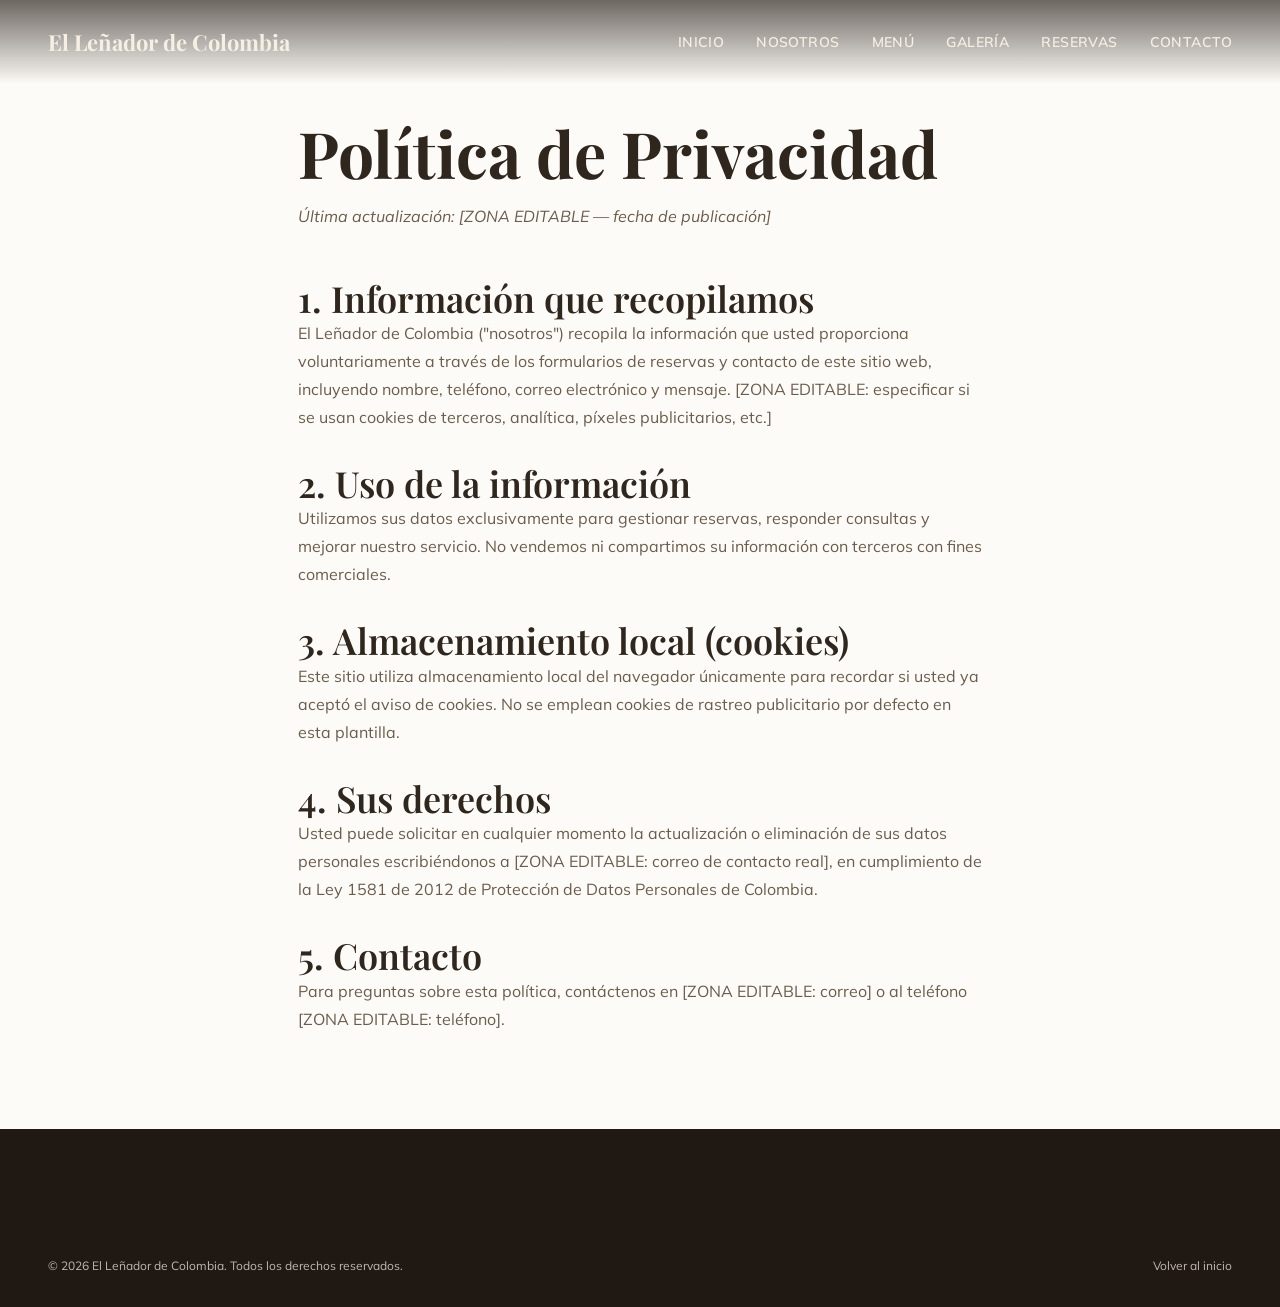
<file: politica-privacidad.html>
<!DOCTYPE html>
<html lang="es">
<head>
  <meta charset="UTF-8">
  <meta name="viewport" content="width=device-width, initial-scale=1.0">
  <title>Política de Privacidad | El Leñador de Colombia</title>
  <meta name="robots" content="noindex, follow">
  <link rel="icon" type="image/png" href="assets/favicon/favicon.png">
  <link href="https://fonts.googleapis.com/css2?family=Playfair+Display:wght@600;700;800&family=Mulish:wght@400;500;600;700&display=swap" rel="stylesheet">
  <link rel="stylesheet" href="css/variables.css">
  <link rel="stylesheet" href="css/reset.css">
  <link rel="stylesheet" href="css/style.css">
  <link rel="stylesheet" href="css/components.css">
  <link rel="stylesheet" href="css/responsive.css">
</head>
<body>
  <a href="#main-content" class="skip-link">Saltar al contenido principal</a>
  <header class="site-header is-scrolled">
    <div class="container">
      <a href="index.html" class="brand">El Leñador de Colombia</a>
      <button class="nav-toggle" aria-label="Abrir menú de navegación" aria-expanded="false" aria-controls="nav-menu"><span></span><span></span><span></span></button>
      <nav class="nav-menu" id="nav-menu" aria-label="Navegación principal">
        <a href="index.html">Inicio</a>
        <a href="nosotros.html">Nosotros</a>
        <a href="menu.html">Menú</a>
        <a href="galeria.html">Galería</a>
        <a href="reservas.html">Reservas</a>
        <a href="contacto.html">Contacto</a>
      </nav>
    </div>
  </header>

  <main id="main-content">
    <section style="padding-top: calc(var(--header-height) + var(--space-6));">
      <div class="container" style="max-width: 780px;">
        <h1>Política de Privacidad</h1>
        <p style="margin-top: var(--space-3);"><em>Última actualización: [ZONA EDITABLE — fecha de publicación]</em></p>

        <div style="margin-top: var(--space-7); display:flex; flex-direction:column; gap: var(--space-6);">
          <div>
            <h3>1. Información que recopilamos</h3>
            <p>El Leñador de Colombia ("nosotros") recopila la información que usted proporciona voluntariamente a través de los formularios de reservas y contacto de este sitio web, incluyendo nombre, teléfono, correo electrónico y mensaje. [ZONA EDITABLE: especificar si se usan cookies de terceros, analítica, píxeles publicitarios, etc.]</p>
          </div>
          <div>
            <h3>2. Uso de la información</h3>
            <p>Utilizamos sus datos exclusivamente para gestionar reservas, responder consultas y mejorar nuestro servicio. No vendemos ni compartimos su información con terceros con fines comerciales.</p>
          </div>
          <div>
            <h3>3. Almacenamiento local (cookies)</h3>
            <p>Este sitio utiliza almacenamiento local del navegador únicamente para recordar si usted ya aceptó el aviso de cookies. No se emplean cookies de rastreo publicitario por defecto en esta plantilla.</p>
          </div>
          <div>
            <h3>4. Sus derechos</h3>
            <p>Usted puede solicitar en cualquier momento la actualización o eliminación de sus datos personales escribiéndonos a [ZONA EDITABLE: correo de contacto real], en cumplimiento de la Ley 1581 de 2012 de Protección de Datos Personales de Colombia.</p>
          </div>
          <div>
            <h3>5. Contacto</h3>
            <p>Para preguntas sobre esta política, contáctenos en [ZONA EDITABLE: correo] o al teléfono [ZONA EDITABLE: teléfono].</p>
          </div>
        </div>
      </div>
    </section>
  </main>

  <footer class="site-footer">
    <div class="container">
      <div class="footer-bottom">
        <span>© <span data-current-year>2026</span> El Leñador de Colombia. Todos los derechos reservados.</span>
        <a href="index.html">Volver al inicio</a>
      </div>
    </div>
  </footer>

  <script src="js/utils.js"></script>
  <script src="js/main.js"></script>
</body>
</html>
</file>
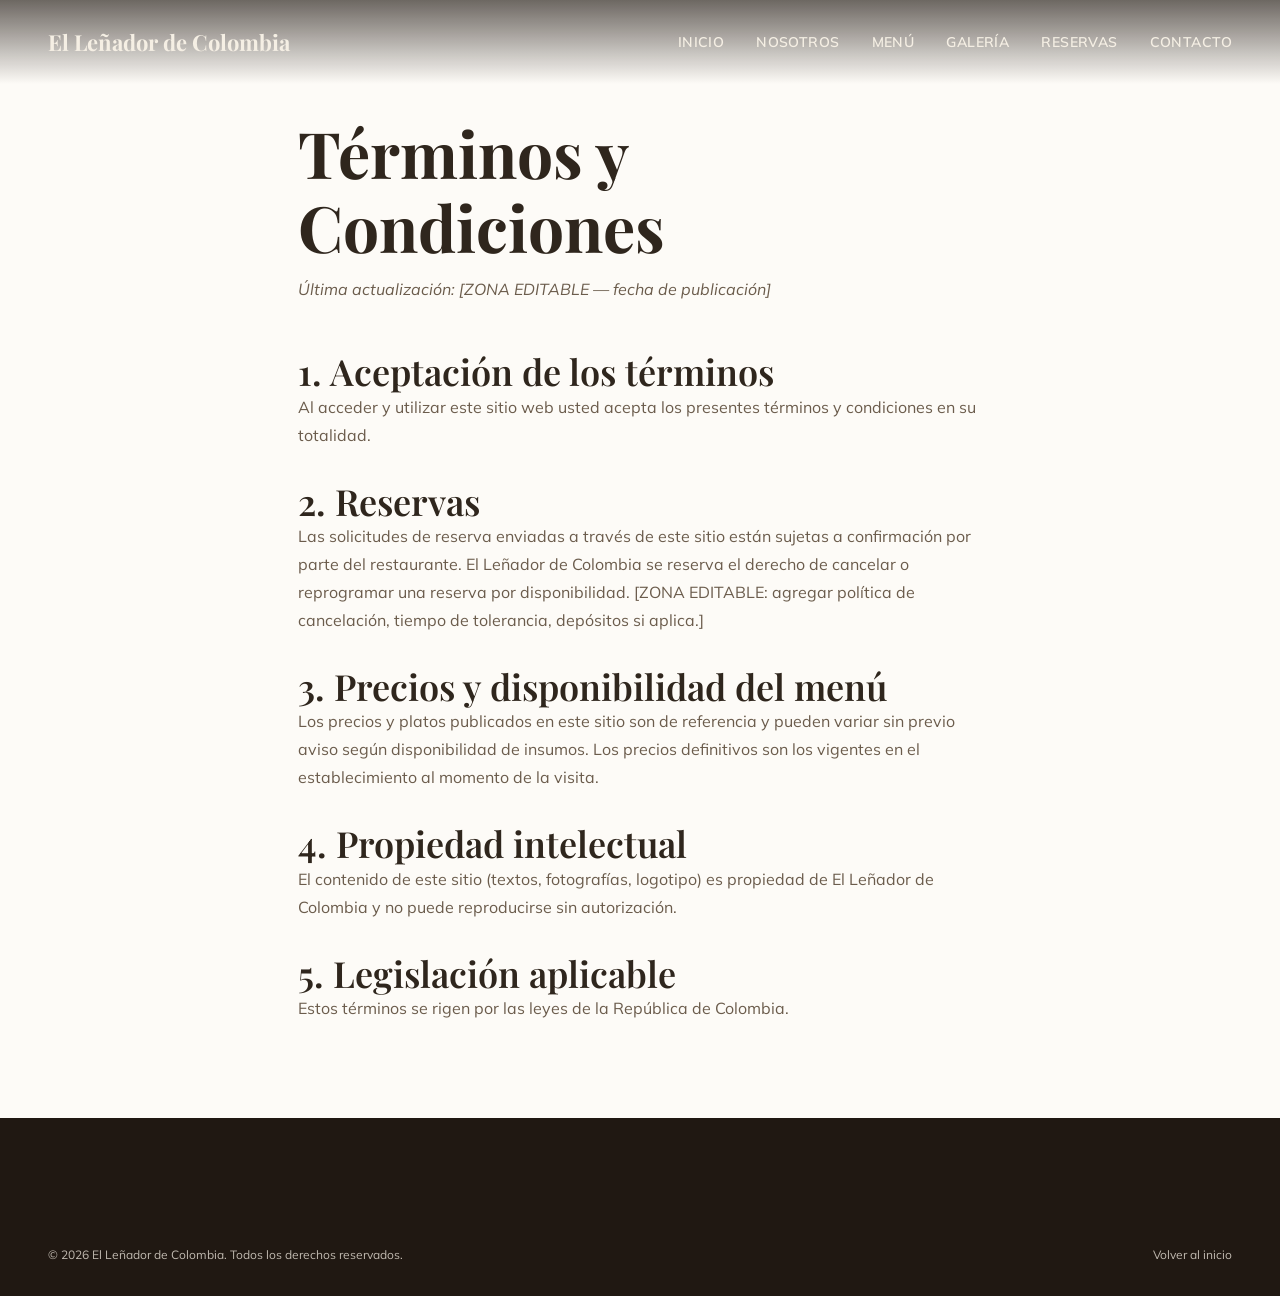
<file: terminos-condiciones.html>
<!DOCTYPE html>
<html lang="es">
<head>
  <meta charset="UTF-8">
  <meta name="viewport" content="width=device-width, initial-scale=1.0">
  <title>Términos y Condiciones | El Leñador de Colombia</title>
  <meta name="robots" content="noindex, follow">
  <link rel="icon" type="image/png" href="assets/favicon/favicon.png">
  <link href="https://fonts.googleapis.com/css2?family=Playfair+Display:wght@600;700;800&family=Mulish:wght@400;500;600;700&display=swap" rel="stylesheet">
  <link rel="stylesheet" href="css/variables.css">
  <link rel="stylesheet" href="css/reset.css">
  <link rel="stylesheet" href="css/style.css">
  <link rel="stylesheet" href="css/components.css">
  <link rel="stylesheet" href="css/responsive.css">
</head>
<body>
  <a href="#main-content" class="skip-link">Saltar al contenido principal</a>
  <header class="site-header is-scrolled">
    <div class="container">
      <a href="index.html" class="brand">El Leñador de Colombia</a>
      <button class="nav-toggle" aria-label="Abrir menú de navegación" aria-expanded="false" aria-controls="nav-menu"><span></span><span></span><span></span></button>
      <nav class="nav-menu" id="nav-menu" aria-label="Navegación principal">
        <a href="index.html">Inicio</a>
        <a href="nosotros.html">Nosotros</a>
        <a href="menu.html">Menú</a>
        <a href="galeria.html">Galería</a>
        <a href="reservas.html">Reservas</a>
        <a href="contacto.html">Contacto</a>
      </nav>
    </div>
  </header>

  <main id="main-content">
    <section style="padding-top: calc(var(--header-height) + var(--space-6));">
      <div class="container" style="max-width: 780px;">
        <h1>Términos y Condiciones</h1>
        <p style="margin-top: var(--space-3);"><em>Última actualización: [ZONA EDITABLE — fecha de publicación]</em></p>

        <div style="margin-top: var(--space-7); display:flex; flex-direction:column; gap: var(--space-6);">
          <div>
            <h3>1. Aceptación de los términos</h3>
            <p>Al acceder y utilizar este sitio web usted acepta los presentes términos y condiciones en su totalidad.</p>
          </div>
          <div>
            <h3>2. Reservas</h3>
            <p>Las solicitudes de reserva enviadas a través de este sitio están sujetas a confirmación por parte del restaurante. El Leñador de Colombia se reserva el derecho de cancelar o reprogramar una reserva por disponibilidad. [ZONA EDITABLE: agregar política de cancelación, tiempo de tolerancia, depósitos si aplica.]</p>
          </div>
          <div>
            <h3>3. Precios y disponibilidad del menú</h3>
            <p>Los precios y platos publicados en este sitio son de referencia y pueden variar sin previo aviso según disponibilidad de insumos. Los precios definitivos son los vigentes en el establecimiento al momento de la visita.</p>
          </div>
          <div>
            <h3>4. Propiedad intelectual</h3>
            <p>El contenido de este sitio (textos, fotografías, logotipo) es propiedad de El Leñador de Colombia y no puede reproducirse sin autorización.</p>
          </div>
          <div>
            <h3>5. Legislación aplicable</h3>
            <p>Estos términos se rigen por las leyes de la República de Colombia.</p>
          </div>
        </div>
      </div>
    </section>
  </main>

  <footer class="site-footer">
    <div class="container">
      <div class="footer-bottom">
        <span>© <span data-current-year>2026</span> El Leñador de Colombia. Todos los derechos reservados.</span>
        <a href="index.html">Volver al inicio</a>
      </div>
    </div>
  </footer>

  <script src="js/utils.js"></script>
  <script src="js/main.js"></script>
</body>
</html>
</file>
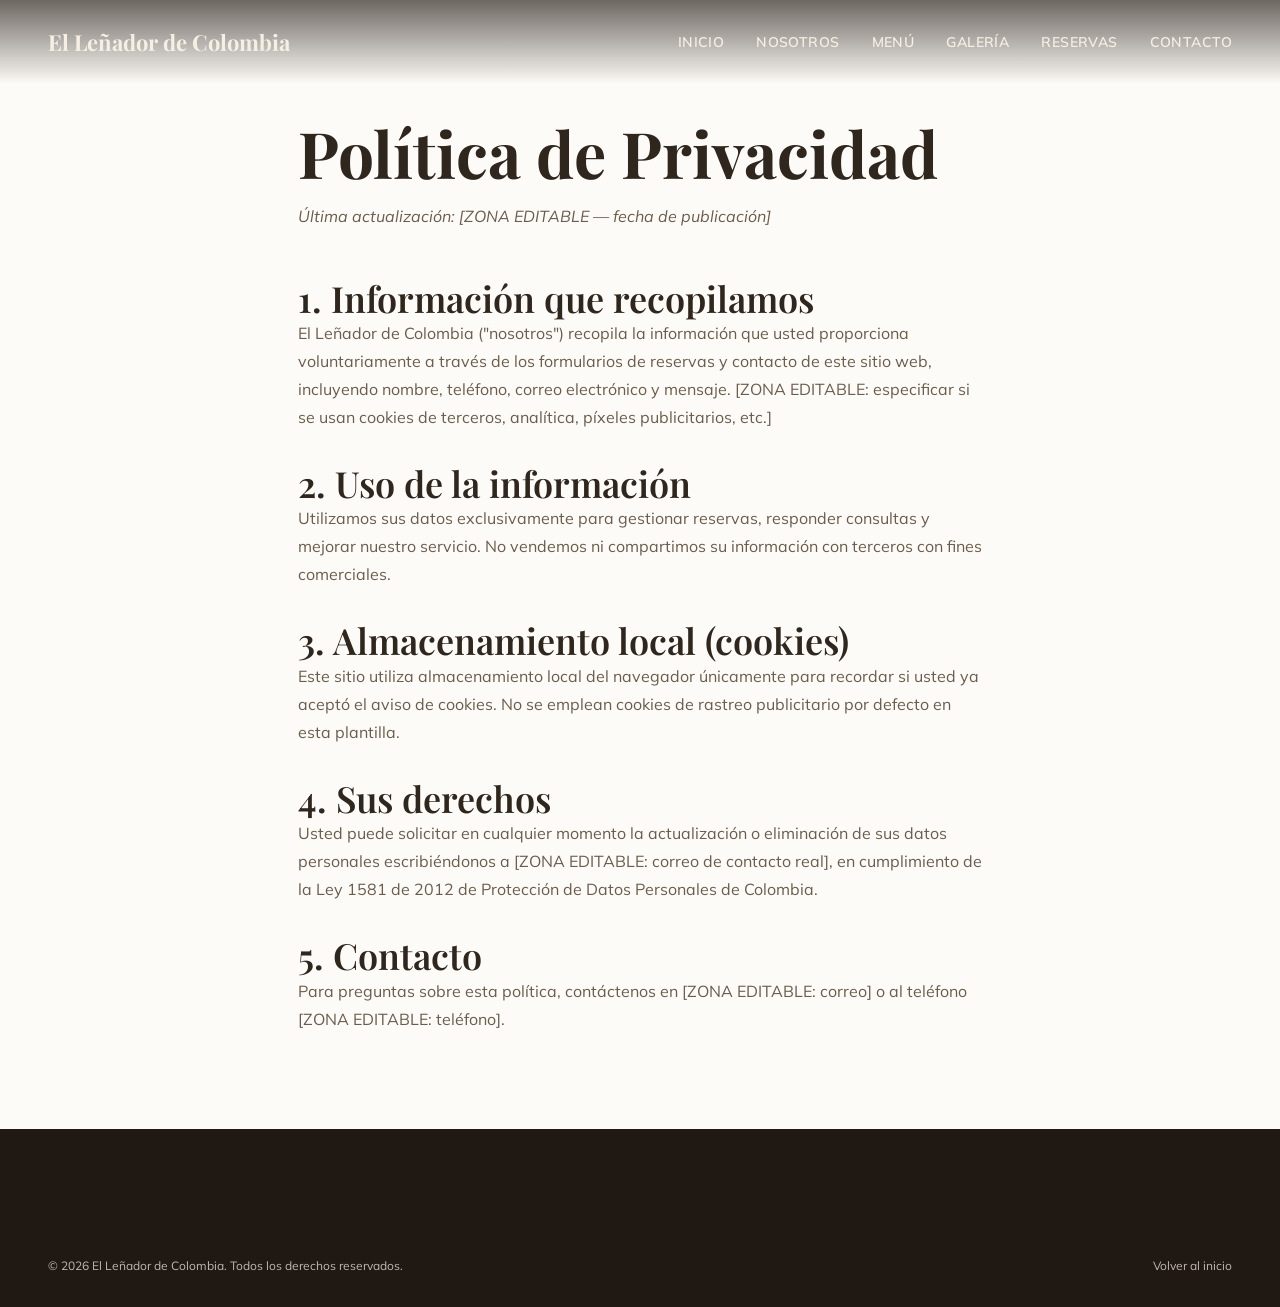
<file: src/politica-privacidad.html>
<!DOCTYPE html>
<html lang="es">
<head>
  <meta charset="UTF-8">
  <meta name="viewport" content="width=device-width, initial-scale=1.0">
  <title>Política de Privacidad | El Leñador de Colombia</title>
  <meta name="robots" content="noindex, follow">
  <link rel="icon" type="image/png" href="assets/favicon/favicon.png">
  <link href="https://fonts.googleapis.com/css2?family=Playfair+Display:wght@600;700;800&family=Mulish:wght@400;500;600;700&display=swap" rel="stylesheet">
  <link rel="stylesheet" href="css/variables.css">
  <link rel="stylesheet" href="css/reset.css">
  <link rel="stylesheet" href="css/style.css">
  <link rel="stylesheet" href="css/components.css">
  <link rel="stylesheet" href="css/responsive.css">
</head>
<body>
  <a href="#main-content" class="skip-link">Saltar al contenido principal</a>
  <header class="site-header is-scrolled">
    <div class="container">
      <a href="../index.html" class="brand">El Leñador de Colombia</a>
      <button class="nav-toggle" aria-label="Abrir menú de navegación" aria-expanded="false" aria-controls="nav-menu"><span></span><span></span><span></span></button>
      <nav class="nav-menu" id="nav-menu" aria-label="Navegación principal">
        <a href="../index.html">Inicio</a>
        <a href="nosotros.html">Nosotros</a>
        <a href="menu.html">Menú</a>
        <a href="galeria.html">Galería</a>
        <a href="reservas.html">Reservas</a>
        <a href="contacto.html">Contacto</a>
      </nav>
    </div>
  </header>

  <main id="main-content">
    <section style="padding-top: calc(var(--header-height) + var(--space-6));">
      <div class="container" style="max-width: 780px;">
        <h1>Política de Privacidad</h1>
        <p style="margin-top: var(--space-3);"><em>Última actualización: [ZONA EDITABLE — fecha de publicación]</em></p>

        <div style="margin-top: var(--space-7); display:flex; flex-direction:column; gap: var(--space-6);">
          <div>
            <h3>1. Información que recopilamos</h3>
            <p>El Leñador de Colombia ("nosotros") recopila la información que usted proporciona voluntariamente a través de los formularios de reservas y contacto de este sitio web, incluyendo nombre, teléfono, correo electrónico y mensaje. [ZONA EDITABLE: especificar si se usan cookies de terceros, analítica, píxeles publicitarios, etc.]</p>
          </div>
          <div>
            <h3>2. Uso de la información</h3>
            <p>Utilizamos sus datos exclusivamente para gestionar reservas, responder consultas y mejorar nuestro servicio. No vendemos ni compartimos su información con terceros con fines comerciales.</p>
          </div>
          <div>
            <h3>3. Almacenamiento local (cookies)</h3>
            <p>Este sitio utiliza almacenamiento local del navegador únicamente para recordar si usted ya aceptó el aviso de cookies. No se emplean cookies de rastreo publicitario por defecto en esta plantilla.</p>
          </div>
          <div>
            <h3>4. Sus derechos</h3>
            <p>Usted puede solicitar en cualquier momento la actualización o eliminación de sus datos personales escribiéndonos a [ZONA EDITABLE: correo de contacto real], en cumplimiento de la Ley 1581 de 2012 de Protección de Datos Personales de Colombia.</p>
          </div>
          <div>
            <h3>5. Contacto</h3>
            <p>Para preguntas sobre esta política, contáctenos en [ZONA EDITABLE: correo] o al teléfono [ZONA EDITABLE: teléfono].</p>
          </div>
        </div>
      </div>
    </section>
  </main>

  <footer class="site-footer">
    <div class="container">
      <div class="footer-bottom">
        <span>© <span data-current-year>2026</span> El Leñador de Colombia. Todos los derechos reservados.</span>
        <a href="../index.html">Volver al inicio</a>
      </div>
    </div>
  </footer>

  <script src="js/utils.js"></script>
  <script src="js/main.js"></script>
</body>
</html>
</file>
<file: css/variables.css>
/* ============================================================
   ARCHIVO: variables.css
   PROPÓSITO: Sistema de diseño centralizado (design tokens)
   RESPONSABILIDAD: Definir todas las variables CSS (colores,
     tipografía, espaciados, sombras, radios, transiciones) que
     usa el resto del proyecto. Ningún otro archivo CSS debe
     declarar colores o medidas "a mano": todo se referencia
     desde aquí para garantizar consistencia visual total.
   DEPENDENCIAS: Ninguna (se carga primero, antes que reset.css)
   AUTOR: Equipo de desarrollo — El Leñador de Colombia
   FECHA DE CREACIÓN: 2026-07-10

   ══════════════════════════════════════════════════════════
   ZONA EDITABLE #1 — IDENTIDAD DE MARCA
   Para adaptar esta plantilla a otro restaurante, este es el
   ÚNICO bloque de colores que normalmente necesitas tocar.
   Todo el sitio (botones, enlaces, hovers, bordes, sombras de
   acento) se recalcula automáticamente a partir de estas
   variables.
   ══════════════════════════════════════════════════════════ */

:root {
  /* ---- PALETA DE MARCA -------------------------------------
     Inspirada en la gastronomía colombiana tradicional:
     madera/leña (marrón), achiote/ají (rojo teja) y
     maíz/plátano maduro (dorado). Ajustar aquí para rebrandear. */
  --color-primary: #7a2e1d;           /* Rojo teja / achiote — acento principal */
  --color-primary-dark: #5c2115;      /* Variante oscura (hover, active) */
  --color-primary-light: #a3452e;     /* Variante clara (fondos suaves, focus) */

  --color-secondary: #2f261d;         /* Marrón madera oscuro — texto, header */
  --color-secondary-light: #4a3c2c;   /* Marrón madera medio */

  --color-accent: #d9a441;            /* Dorado maíz — detalles, iconos, precios */
  --color-accent-dark: #b3822e;

  --color-success: #3f7a4d;           /* Confirmaciones (formularios, reservas) */
  --color-error: #b3261e;             /* Errores de validación */
  --color-warning: #c98a1f;

  /* ---- NEUTROS ---------------------------------------------- */
  --color-bg: #fdfbf7;                /* Fondo general (blanco cálido) */
  --color-bg-alt: #f5efe4;            /* Fondo alterno de secciones */
  --color-bg-dark: #201812;           /* Fondo oscuro (footer, CTA nocturno) */
  --color-surface: #ffffff;           /* Tarjetas, modales */

  --color-text: #241a12;              /* Texto principal */
  --color-text-muted: #6b5c4c;        /* Texto secundario */
  --color-text-inverse: #f5efe4;      /* Texto sobre fondos oscuros */

  --color-border: #e4d9c6;            /* Bordes suaves */
  --color-border-dark: #3a2e22;

  /* ══════════════════════════════════════════════════════════
     ZONA EDITABLE #2 — TIPOGRAFÍA
     Cambiar aquí la familia tipográfica actualiza todo el sitio.
     ══════════════════════════════════════════════════════════ */
  --font-heading: 'Playfair Display', Georgia, 'Times New Roman', serif;
  --font-body: 'Mulish', -apple-system, BlinkMacSystemFont, 'Segoe UI', sans-serif;

  --fs-xs: 0.75rem;      /* 12px */
  --fs-sm: 0.875rem;     /* 14px */
  --fs-base: 1rem;       /* 16px */
  --fs-md: 1.125rem;     /* 18px */
  --fs-lg: 1.375rem;     /* 22px */
  --fs-xl: 1.75rem;      /* 28px */
  --fs-2xl: 2.25rem;     /* 36px */
  --fs-3xl: 3rem;        /* 48px */
  --fs-4xl: 4rem;        /* 64px */

  --fw-regular: 400;
  --fw-medium: 500;
  --fw-semibold: 600;
  --fw-bold: 700;

  --lh-tight: 1.15;
  --lh-normal: 1.5;
  --lh-relaxed: 1.75;

  /* ---- ESPACIADO (escala 8px) -------------------------------- */
  --space-1: 0.25rem;
  --space-2: 0.5rem;
  --space-3: 0.75rem;
  --space-4: 1rem;
  --space-5: 1.5rem;
  --space-6: 2rem;
  --space-7: 3rem;
  --space-8: 4rem;
  --space-9: 6rem;
  --space-10: 8rem;

  /* ---- CONTENEDORES / GRID ------------------------------------ */
  --container-max: 1280px;
  --container-padding: clamp(1.25rem, 5vw, 3rem);

  /* ---- RADIOS DE BORDE (consistentes en todo el sitio) ------- */
  --radius-sm: 4px;
  --radius-md: 10px;
  --radius-lg: 20px;
  --radius-full: 999px;

  /* ---- SOMBRAS (única escala, no crear sombras ad-hoc) ------- */
  --shadow-sm: 0 1px 3px rgba(36, 26, 18, 0.08);
  --shadow-md: 0 6px 20px rgba(36, 26, 18, 0.10);
  --shadow-lg: 0 16px 40px rgba(36, 26, 18, 0.16);
  --shadow-accent: 0 10px 30px rgba(122, 46, 29, 0.25);

  /* ---- TRANSICIONES (única escala de tiempos/curvas) --------- */
  --ease-standard: cubic-bezier(0.4, 0, 0.2, 1);
  --ease-out: cubic-bezier(0.16, 1, 0.3, 1);
  --duration-fast: 150ms;
  --duration-base: 250ms;
  --duration-slow: 450ms;

  /* ---- Z-INDEX (escala centralizada, evita "z-index wars") --- */
  --z-header: 100;
  --z-overlay: 200;
  --z-modal: 300;
  --z-toast: 400;

  /* ---- LAYOUT FIJO -------------------------------------------- */
  --header-height: 84px;
  --header-height-scrolled: 68px;
}

/* ══════════════════════════════════════════════════════════
   MODO OSCURO DEL SISTEMA (opcional, respeta preferencia OS)
   No se activa por defecto; el sitio está diseñado para verse
   premium en modo claro, pero se deja el hook preparado.
   ══════════════════════════════════════════════════════════ */
@media (prefers-color-scheme: dark) {
  :root {
    --scheme-available-dark: 1;
  }
}
</file>
<file: css/style.css>
/* ============================================================
   ARCHIVO: style.css
   PROPÓSITO: Estilos base globales (tipografía, layout raíz,
     utilidades genéricas reutilizables en todo el sitio).
   RESPONSABILIDAD: Reglas que no pertenecen a un componente
     específico. Componentes concretos (navbar, cards, botones,
     modales, etc.) viven en components.css.
   DEPENDENCIAS: variables.css, reset.css
   AUTOR: Equipo de desarrollo — El Leñador de Colombia
   FECHA DE CREACIÓN: 2026-07-10
   ============================================================ */

body {
  font-family: var(--font-body);
  font-size: var(--fs-base);
  color: var(--color-text);
  background-color: var(--color-bg);
}

h1, h2, h3, h4 {
  font-family: var(--font-heading);
  line-height: var(--lh-tight);
  color: var(--color-secondary);
}

h1 { font-size: var(--fs-4xl); font-weight: var(--fw-bold); }
h2 { font-size: var(--fs-3xl); font-weight: var(--fw-bold); }
h3 { font-size: var(--fs-2xl); font-weight: var(--fw-semibold); }
h4 { font-size: var(--fs-xl); font-weight: var(--fw-semibold); }

@media (max-width: 768px) {
  h1 { font-size: var(--fs-3xl); }
  h2 { font-size: var(--fs-2xl); }
  h3 { font-size: var(--fs-xl); }
}

p {
  color: var(--color-text-muted);
  line-height: var(--lh-relaxed);
}

a {
  transition: color var(--duration-base) var(--ease-standard);
}

/* ---- LAYOUT RAÍZ ------------------------------------------- */
.container {
  width: 100%;
  max-width: var(--container-max);
  margin-inline: auto;
  padding-inline: var(--container-padding);
}

main {
  display: block;
}

section {
  padding-block: var(--space-9);
}

@media (max-width: 768px) {
  section { padding-block: var(--space-7); }
}

/* Salto directo al contenido — accesibilidad de teclado */
.skip-link {
  position: absolute;
  left: -9999px;
  top: 0;
  z-index: var(--z-toast);
  background: var(--color-primary);
  color: var(--color-text-inverse);
  padding: var(--space-3) var(--space-5);
  border-radius: 0 0 var(--radius-md) 0;
  font-weight: var(--fw-semibold);
}

.skip-link:focus {
  left: 0;
}

/* ---- UTILIDADES GENÉRICAS ----------------------------------- */
.text-center { text-align: center; }

.section-header {
  max-width: 640px;
  margin-inline: auto;
  text-align: center;
  margin-bottom: var(--space-8);
}

.section-eyebrow {
  display: inline-block;
  font-family: var(--font-body);
  font-size: var(--fs-sm);
  font-weight: var(--fw-bold);
  letter-spacing: 0.14em;
  text-transform: uppercase;
  color: var(--color-primary);
  margin-bottom: var(--space-3);
}

.section-header p {
  margin-top: var(--space-4);
}

.visually-hidden {
  position: absolute;
  width: 1px;
  height: 1px;
  padding: 0;
  margin: -1px;
  overflow: hidden;
  clip: rect(0, 0, 0, 0);
  white-space: nowrap;
  border: 0;
}

.bg-alt {
  background-color: var(--color-bg-alt);
}

.divider-flame {
  width: 64px;
  height: 3px;
  background: var(--color-accent);
  border-radius: var(--radius-full);
  margin: var(--space-4) auto 0;
}
</file>
<file: css/components.css>
/* ============================================================
   ARCHIVO: components.css
   PROPÓSITO: Estilos de componentes UI reutilizables.
   RESPONSABILIDAD: Cada componente (botón, tarjeta, navbar,
     footer, formulario, modal, badge, etc.) mantiene un único
     lenguaje visual: mismos radios, mismas sombras, misma
     velocidad de transición (ver variables.css). No declarar
     valores nuevos aquí; referenciar siempre las variables.
   DEPENDENCIAS: variables.css, reset.css, style.css
   AUTOR: Equipo de desarrollo — El Leñador de Colombia
   FECHA DE CREACIÓN: 2026-07-10
   ============================================================ */

/* ============================================================
   BOTONES
   ============================================================ */
.btn {
  display: inline-flex;
  align-items: center;
  justify-content: center;
  gap: var(--space-2);
  padding: var(--space-4) var(--space-6);
  border-radius: var(--radius-full);
  font-weight: var(--fw-semibold);
  font-size: var(--fs-base);
  line-height: 1;
  cursor: pointer;
  transition: transform var(--duration-base) var(--ease-out),
              box-shadow var(--duration-base) var(--ease-standard),
              background-color var(--duration-base) var(--ease-standard);
  white-space: nowrap;
}

.btn:active { transform: translateY(1px) scale(0.98); }

.btn-primary {
  background-color: var(--color-primary);
  color: var(--color-text-inverse);
  box-shadow: var(--shadow-accent);
}
.btn-primary:hover {
  background-color: var(--color-primary-dark);
  box-shadow: var(--shadow-lg);
  transform: translateY(-2px);
}

.btn-secondary {
  background-color: transparent;
  color: var(--color-text-inverse);
  border: 1.5px solid rgba(245, 239, 228, 0.5);
}
.btn-secondary:hover {
  background-color: rgba(245, 239, 228, 0.12);
  border-color: var(--color-text-inverse);
  transform: translateY(-2px);
}

.btn-outline {
  background-color: transparent;
  color: var(--color-primary);
  border: 1.5px solid var(--color-primary);
}
.btn-outline:hover {
  background-color: var(--color-primary);
  color: var(--color-text-inverse);
}

.btn-whatsapp {
  background-color: #3f7a4d;
  color: #fff;
}
.btn-whatsapp:hover {
  background-color: #33633e;
  transform: translateY(-2px);
}

.btn-block { width: 100%; }
.btn-sm { padding: var(--space-2) var(--space-4); font-size: var(--fs-sm); }

/* ============================================================
   HEADER / NAVBAR
   ============================================================ */
.site-header {
  position: fixed;
  inset-inline: 0;
  top: 0;
  z-index: var(--z-header);
  height: var(--header-height);
  display: flex;
  align-items: center;
  background: linear-gradient(180deg, rgba(32, 24, 18, 0.65), rgba(32, 24, 18, 0));
  transition: height var(--duration-base) var(--ease-standard),
              background-color var(--duration-base) var(--ease-standard),
              box-shadow var(--duration-base) var(--ease-standard);
}

.site-header.is-scrolled {
  height: var(--header-height-scrolled);
  background: var(--color-bg);
  box-shadow: var(--shadow-md);
}

.site-header .container {
  display: flex;
  align-items: center;
  justify-content: space-between;
  width: 100%;
}

.brand {
  display: flex;
  align-items: center;
  gap: var(--space-3);
  font-family: var(--font-heading);
  font-size: var(--fs-lg);
  font-weight: var(--fw-bold);
  color: var(--color-text-inverse);
  transition: color var(--duration-base) var(--ease-standard);
}

.site-header.is-scrolled .brand {
  color: var(--color-secondary);
}

.brand img {
  height: 40px;
  width: auto;
}

.nav-menu {
  display: flex;
  align-items: center;
  gap: var(--space-6);
}

.nav-menu a {
  font-size: var(--fs-sm);
  font-weight: var(--fw-semibold);
  letter-spacing: 0.03em;
  text-transform: uppercase;
  color: var(--color-text-inverse);
  position: relative;
  padding-block: var(--space-2);
}

.site-header.is-scrolled .nav-menu a {
  color: var(--color-text);
}

.nav-menu a::after {
  content: '';
  position: absolute;
  left: 0;
  bottom: -2px;
  width: 0;
  height: 2px;
  background: var(--color-accent);
  transition: width var(--duration-base) var(--ease-out);
}

.nav-menu a:hover::after,
.nav-menu a[aria-current="page"]::after {
  width: 100%;
}

.nav-toggle {
  display: none;
  flex-direction: column;
  gap: 5px;
  padding: var(--space-2);
  z-index: var(--z-overlay);
}

.nav-toggle span {
  width: 26px;
  height: 2px;
  background: var(--color-text-inverse);
  border-radius: var(--radius-full);
  transition: transform var(--duration-base) var(--ease-standard),
              opacity var(--duration-base) var(--ease-standard),
              background-color var(--duration-base) var(--ease-standard);
}

.site-header.is-scrolled .nav-toggle span {
  background: var(--color-text);
}

@media (max-width: 900px) {
  .nav-toggle { display: flex; }

  .nav-menu {
    position: fixed;
    inset: 0;
    flex-direction: column;
    justify-content: center;
    background: var(--color-secondary);
    transform: translateX(100%);
    transition: transform var(--duration-slow) var(--ease-out);
  }

  .nav-menu.is-open { transform: translateX(0); }
  .nav-menu a { color: var(--color-text-inverse); font-size: var(--fs-lg); }

  .nav-toggle.is-open span:nth-child(1) { transform: translateY(7px) rotate(45deg); }
  .nav-toggle.is-open span:nth-child(2) { opacity: 0; }
  .nav-toggle.is-open span:nth-child(3) { transform: translateY(-7px) rotate(-45deg); }
  .nav-toggle.is-open span { background: var(--color-text-inverse); }
}

/* ============================================================
   HERO
   ============================================================ */
.hero {
  position: relative;
  min-height: 100vh;
  display: flex;
  align-items: center;
  color: var(--color-text-inverse);
  overflow: hidden;
}

.hero-media {
  position: absolute;
  inset: 0;
  z-index: -1;
}

.hero-media img,
.hero-media video {
  width: 100%;
  height: 100%;
  object-fit: cover;
}

.hero-media::after {
  content: '';
  position: absolute;
  inset: 0;
  background: linear-gradient(180deg, rgba(32,24,18,0.55) 0%, rgba(32,24,18,0.75) 100%);
}

.hero-content {
  max-width: 720px;
}

.hero-eyebrow {
  display: inline-flex;
  align-items: center;
  gap: var(--space-2);
  font-size: var(--fs-sm);
  font-weight: var(--fw-bold);
  letter-spacing: 0.16em;
  text-transform: uppercase;
  color: var(--color-accent);
  margin-bottom: var(--space-4);
}

.hero h1 {
  color: var(--color-text-inverse);
  margin-bottom: var(--space-5);
}

.hero p {
  color: rgba(245, 239, 228, 0.88);
  font-size: var(--fs-md);
  max-width: 560px;
  margin-bottom: var(--space-6);
}

.hero-actions {
  display: flex;
  gap: var(--space-4);
  flex-wrap: wrap;
}

.hero-scroll-cue {
  position: absolute;
  bottom: var(--space-6);
  left: 50%;
  transform: translateX(-50%);
  color: var(--color-text-inverse);
  opacity: 0.75;
}

/* ============================================================
   TARJETAS (cards genéricas: platos, valores, testimonios)
   ============================================================ */
.card {
  background: var(--color-surface);
  border-radius: var(--radius-lg);
  box-shadow: var(--shadow-md);
  overflow: hidden;
  transition: transform var(--duration-base) var(--ease-out),
              box-shadow var(--duration-base) var(--ease-standard);
}

.card:hover {
  transform: translateY(-6px);
  box-shadow: var(--shadow-lg);
}

.grid {
  display: grid;
  gap: var(--space-6);
}

.grid-2 { grid-template-columns: repeat(2, 1fr); }
.grid-3 { grid-template-columns: repeat(3, 1fr); }
.grid-4 { grid-template-columns: repeat(4, 1fr); }

@media (max-width: 1024px) {
  .grid-4 { grid-template-columns: repeat(2, 1fr); }
  .grid-3 { grid-template-columns: repeat(2, 1fr); }
}

@media (max-width: 640px) {
  .grid-2, .grid-3, .grid-4 { grid-template-columns: 1fr; }
}

/* ---- Dish card (menú) --------------------------------------- */
.dish-card {
  display: flex;
  flex-direction: column;
}

.dish-card__media {
  aspect-ratio: 4 / 3;
  overflow: hidden;
}

.dish-card__media img {
  width: 100%;
  height: 100%;
  object-fit: cover;
  transition: transform var(--duration-slow) var(--ease-out);
}

.dish-card:hover .dish-card__media img {
  transform: scale(1.08);
}

.dish-card__body {
  padding: var(--space-5);
  flex: 1;
  display: flex;
  flex-direction: column;
}

.dish-card__top {
  display: flex;
  justify-content: space-between;
  align-items: baseline;
  gap: var(--space-3);
  margin-bottom: var(--space-2);
}

.dish-card__top h3 {
  font-size: var(--fs-md);
}

.dish-card__price {
  font-family: var(--font-heading);
  font-weight: var(--fw-bold);
  color: var(--color-primary);
  white-space: nowrap;
}

.dish-card__desc {
  font-size: var(--fs-sm);
  flex: 1;
}

.dish-card__tags {
  display: flex;
  gap: var(--space-2);
  margin-top: var(--space-3);
  flex-wrap: wrap;
}

.badge {
  display: inline-flex;
  align-items: center;
  gap: 4px;
  font-size: var(--fs-xs);
  font-weight: var(--fw-bold);
  text-transform: uppercase;
  letter-spacing: 0.04em;
  padding: 4px 10px;
  border-radius: var(--radius-full);
  background: var(--color-bg-alt);
  color: var(--color-secondary-light);
}

.badge--spicy { background: #f6dede; color: var(--color-error); }
.badge--popular { background: #fbedd2; color: var(--color-accent-dark); }
.badge--veg { background: #dff0e2; color: var(--color-success); }

/* ---- Menu category tabs -------------------------------------- */
.menu-tabs {
  display: flex;
  flex-wrap: wrap;
  justify-content: center;
  gap: var(--space-3);
  margin-bottom: var(--space-8);
}

.menu-tab {
  padding: var(--space-3) var(--space-5);
  border-radius: var(--radius-full);
  border: 1.5px solid var(--color-border);
  font-weight: var(--fw-semibold);
  font-size: var(--fs-sm);
  color: var(--color-text-muted);
  transition: all var(--duration-base) var(--ease-standard);
}

.menu-tab:hover {
  border-color: var(--color-primary);
  color: var(--color-primary);
}

.menu-tab[aria-selected="true"] {
  background: var(--color-primary);
  border-color: var(--color-primary);
  color: var(--color-text-inverse);
}

/* ---- Menu search ------------------------------------------- */
.menu-search {
  max-width: 420px;
  margin: 0 auto var(--space-6);
  position: relative;
}

.menu-search input {
  width: 100%;
  padding: var(--space-3) var(--space-5) var(--space-3) var(--space-8);
  border: 1.5px solid var(--color-border);
  border-radius: var(--radius-full);
  background: var(--color-surface);
  font-size: var(--fs-sm);
}

.menu-search input:focus {
  border-color: var(--color-primary);
}

.menu-search svg {
  position: absolute;
  left: var(--space-4);
  top: 50%;
  transform: translateY(-50%);
  width: 18px;
  height: 18px;
  color: var(--color-text-muted);
}

.menu-empty-state {
  text-align: center;
  padding: var(--space-8) var(--space-4);
  color: var(--color-text-muted);
  display: none;
}

.menu-empty-state.is-visible { display: block; }

/* ============================================================
   VALORES / ÍCONOS INFORMATIVOS
   ============================================================ */
.value-card {
  text-align: center;
  padding: var(--space-6);
}

.value-card__icon {
  width: 64px;
  height: 64px;
  margin: 0 auto var(--space-4);
  display: flex;
  align-items: center;
  justify-content: center;
  border-radius: var(--radius-full);
  background: var(--color-bg-alt);
  color: var(--color-primary);
}

/* ============================================================
   GALERÍA
   ============================================================ */
.gallery-filters {
  display: flex;
  justify-content: center;
  flex-wrap: wrap;
  gap: var(--space-3);
  margin-bottom: var(--space-7);
}

.gallery-grid {
  display: grid;
  grid-template-columns: repeat(4, 1fr);
  grid-auto-rows: 240px;
  gap: var(--space-4);
}

.gallery-item {
  position: relative;
  overflow: hidden;
  border-radius: var(--radius-md);
  cursor: pointer;
}

.gallery-item.span-2 { grid-column: span 2; grid-row: span 2; }

.gallery-item img {
  width: 100%;
  height: 100%;
  object-fit: cover;
  transition: transform var(--duration-slow) var(--ease-out);
}

.gallery-item:hover img { transform: scale(1.1); }

.gallery-item::after {
  content: '';
  position: absolute;
  inset: 0;
  background: linear-gradient(180deg, transparent 50%, rgba(32,24,18,0.7) 100%);
  opacity: 0;
  transition: opacity var(--duration-base) var(--ease-standard);
}

.gallery-item:hover::after { opacity: 1; }

.gallery-item[hidden] { display: none; }

@media (max-width: 900px) {
  .gallery-grid { grid-template-columns: repeat(2, 1fr); }
  .gallery-item.span-2 { grid-column: span 2; grid-row: span 1; }
}

/* ---- Lightbox modal ------------------------------------------ */
.lightbox {
  position: fixed;
  inset: 0;
  z-index: var(--z-modal);
  background: rgba(20, 14, 10, 0.92);
  display: flex;
  align-items: center;
  justify-content: center;
  padding: var(--space-6);
  opacity: 0;
  pointer-events: none;
  transition: opacity var(--duration-base) var(--ease-standard);
}

.lightbox.is-open {
  opacity: 1;
  pointer-events: auto;
}

.lightbox img {
  max-width: 90vw;
  max-height: 85vh;
  border-radius: var(--radius-md);
  box-shadow: var(--shadow-lg);
}

.lightbox-close {
  position: absolute;
  top: var(--space-6);
  right: var(--space-6);
  color: #fff;
  font-size: var(--fs-2xl);
  padding: var(--space-2);
}

.lightbox-nav {
  position: absolute;
  top: 50%;
  transform: translateY(-50%);
  color: #fff;
  padding: var(--space-3);
}

.lightbox-prev { left: var(--space-4); }
.lightbox-next { right: var(--space-4); }

/* ============================================================
   FORMULARIOS (reservas / contacto)
   ============================================================ */
.form-grid {
  display: grid;
  grid-template-columns: repeat(2, 1fr);
  gap: var(--space-5);
}

@media (max-width: 640px) {
  .form-grid { grid-template-columns: 1fr; }
}

.form-field {
  display: flex;
  flex-direction: column;
  gap: var(--space-2);
}

.form-field--full { grid-column: 1 / -1; }

.form-field label {
  font-size: var(--fs-sm);
  font-weight: var(--fw-semibold);
  color: var(--color-secondary);
}

.form-field input,
.form-field select,
.form-field textarea {
  padding: var(--space-4);
  border: 1.5px solid var(--color-border);
  border-radius: var(--radius-md);
  background: var(--color-surface);
  font-size: var(--fs-base);
  transition: border-color var(--duration-base) var(--ease-standard),
              box-shadow var(--duration-base) var(--ease-standard);
}

.form-field input:focus,
.form-field select:focus,
.form-field textarea:focus {
  border-color: var(--color-primary);
  box-shadow: 0 0 0 4px rgba(122, 46, 29, 0.12);
}

.form-field textarea { resize: vertical; min-height: 120px; }

.form-field.has-error input,
.form-field.has-error select,
.form-field.has-error textarea {
  border-color: var(--color-error);
}

.form-error-msg {
  font-size: var(--fs-xs);
  color: var(--color-error);
  display: none;
}

.form-field.has-error .form-error-msg { display: block; }

.form-success {
  display: none;
  align-items: center;
  gap: var(--space-3);
  padding: var(--space-5);
  background: #e4f3e6;
  color: var(--color-success);
  border-radius: var(--radius-md);
  font-weight: var(--fw-semibold);
  margin-top: var(--space-5);
}

.form-success.is-visible {
  display: flex;
  animation: fadeInUp var(--duration-slow) var(--ease-out);
}

/* ============================================================
   MAPA / UBICACIÓN
   ============================================================ */
.map-frame {
  width: 100%;
  aspect-ratio: 16/9;
  border: 0;
  border-radius: var(--radius-lg);
  box-shadow: var(--shadow-md);
}

.info-row {
  display: flex;
  align-items: flex-start;
  gap: var(--space-4);
  padding-block: var(--space-4);
  border-bottom: 1px solid var(--color-border);
}

.info-row:last-child { border-bottom: none; }

.info-row svg {
  flex-shrink: 0;
  width: 22px;
  height: 22px;
  color: var(--color-primary);
  margin-top: 3px;
}

/* ============================================================
   TESTIMONIOS
   ============================================================ */
.testimonial-card {
  padding: var(--space-6);
}

.testimonial-stars {
  color: var(--color-accent);
  margin-bottom: var(--space-4);
  letter-spacing: 2px;
}

.testimonial-author {
  display: flex;
  align-items: center;
  gap: var(--space-3);
  margin-top: var(--space-5);
}

.testimonial-author img {
  width: 44px;
  height: 44px;
  border-radius: var(--radius-full);
  object-fit: cover;
}

.testimonial-author strong {
  display: block;
  font-size: var(--fs-sm);
  color: var(--color-secondary);
}

.testimonial-author span {
  font-size: var(--fs-xs);
  color: var(--color-text-muted);
}

/* ============================================================
   FOOTER
   ============================================================ */
.site-footer {
  background: var(--color-bg-dark);
  color: rgba(245, 239, 228, 0.75);
  padding-block: var(--space-9) var(--space-6);
}

.site-footer h4 {
  color: var(--color-text-inverse);
  font-size: var(--fs-base);
  margin-bottom: var(--space-4);
}

.footer-grid {
  display: grid;
  grid-template-columns: 2fr 1fr 1fr 1.3fr;
  gap: var(--space-7);
  padding-bottom: var(--space-7);
  border-bottom: 1px solid rgba(245, 239, 228, 0.12);
}

@media (max-width: 900px) {
  .footer-grid { grid-template-columns: repeat(2, 1fr); }
}
@media (max-width: 560px) {
  .footer-grid { grid-template-columns: 1fr; }
}

.footer-brand {
  display: flex;
  align-items: center;
  gap: var(--space-3);
  font-family: var(--font-heading);
  font-size: var(--fs-lg);
  color: var(--color-text-inverse);
  margin-bottom: var(--space-4);
}

.footer-links a,
.footer-contact li {
  display: block;
  font-size: var(--fs-sm);
  padding-block: var(--space-2);
}

.footer-links a:hover { color: var(--color-accent); }

.footer-social {
  display: flex;
  gap: var(--space-3);
  margin-top: var(--space-4);
}

.footer-social a {
  width: 38px;
  height: 38px;
  display: flex;
  align-items: center;
  justify-content: center;
  border-radius: var(--radius-full);
  background: rgba(245, 239, 228, 0.08);
  transition: background var(--duration-base) var(--ease-standard);
}

.footer-social a:hover { background: var(--color-primary); }

.footer-bottom {
  display: flex;
  justify-content: space-between;
  align-items: center;
  flex-wrap: wrap;
  gap: var(--space-3);
  padding-top: var(--space-6);
  font-size: var(--fs-xs);
}

.footer-bottom a:hover { color: var(--color-accent); }

/* ============================================================
   ELEMENTOS FLOTANTES
   ============================================================ */
.float-actions {
  position: fixed;
  right: var(--space-5);
  bottom: var(--space-5);
  z-index: var(--z-overlay);
  display: flex;
  flex-direction: column;
  gap: var(--space-3);
}

.float-btn {
  width: 56px;
  height: 56px;
  border-radius: var(--radius-full);
  display: flex;
  align-items: center;
  justify-content: center;
  box-shadow: var(--shadow-lg);
  transition: transform var(--duration-base) var(--ease-out),
              opacity var(--duration-base) var(--ease-standard);
}

.float-btn:hover { transform: translateY(-3px) scale(1.05); }

.float-btn--whatsapp { background: #3f7a4d; color: #fff; }

.float-btn--top {
  background: var(--color-surface);
  color: var(--color-primary);
  border: 1.5px solid var(--color-border);
  opacity: 0;
  pointer-events: none;
  transform: translateY(10px);
}

.float-btn--top.is-visible {
  opacity: 1;
  pointer-events: auto;
  transform: translateY(0);
}

/* ============================================================
   BANNER DE COOKIES / AVISO
   ============================================================ */
.cookie-banner {
  position: fixed;
  bottom: 0;
  inset-inline: 0;
  z-index: var(--z-toast);
  background: var(--color-secondary);
  color: var(--color-text-inverse);
  padding: var(--space-5);
  display: flex;
  align-items: center;
  justify-content: center;
  gap: var(--space-5);
  flex-wrap: wrap;
  transform: translateY(100%);
  transition: transform var(--duration-slow) var(--ease-out);
}

.cookie-banner.is-visible { transform: translateY(0); }
.cookie-banner p { color: rgba(245,239,228,0.85); font-size: var(--fs-sm); margin: 0; max-width: 560px; }

/* ============================================================
   PÁGINA 404
   ============================================================ */
.error-page {
  min-height: 100vh;
  display: flex;
  flex-direction: column;
  align-items: center;
  justify-content: center;
  text-align: center;
  padding: var(--space-6);
}

.error-page .error-code {
  font-family: var(--font-heading);
  font-size: clamp(5rem, 18vw, 10rem);
  color: var(--color-primary);
  line-height: 1;
}
</file>
<file: css/responsive.css>
/* ============================================================
   ARCHIVO: responsive.css
   PROPÓSITO: Ajustes finos de layout por breakpoint que no
     encajan dentro de un componente individual (los componentes
     ya incluyen sus propios media queries locales cuando aplica;
     aquí van los ajustes transversales de página completa).
   RESPONSABILIDAD: Breakpoints probados: 320, 375, 425, 768,
     1024, 1280, 1440, 1920, 2560px.
   DEPENDENCIAS: variables.css, style.css, components.css
   AUTOR: Equipo de desarrollo — El Leñador de Colombia
   FECHA DE CREACIÓN: 2026-07-10
   ============================================================ */

/* ---- Pantallas muy grandes (2560px+) ------------------------- */
@media (min-width: 1920px) {
  :root {
    --container-max: 1440px;
  }
}

/* ---- Desktop estándar (1280–1440px): sin cambios, es el base */

/* ---- Tablets grandes / laptops pequeños ---------------------- */
@media (max-width: 1024px) {
  .footer-grid { row-gap: var(--space-6); }
}

/* ---- Tablets (768px) ------------------------------------------ */
@media (max-width: 900px) {
  .hero { text-align: center; }
  .hero-content { margin-inline: auto; }
  .hero-actions { justify-content: center; }
}

@media (max-width: 768px) {
  section { scroll-margin-top: var(--header-height-scrolled); }
  .container { padding-inline: var(--space-5); }
}

/* ---- Móviles medianos/pequeños (375–425px) --------------------- */
@media (max-width: 425px) {
  .btn { width: 100%; }
  .hero-actions { flex-direction: column; width: 100%; }
  .float-actions { right: var(--space-4); bottom: var(--space-4); }
  .float-btn { width: 50px; height: 50px; }
}

/* ---- Móviles muy pequeños (320px) ------------------------------ */
@media (max-width: 340px) {
  :root { --container-padding: var(--space-4); }
  h1 { font-size: var(--fs-2xl); }
  h2 { font-size: var(--fs-xl); }
}

/* ---- Prevención de scroll horizontal (regla de seguridad) ----- */
html, body {
  overflow-x: hidden;
  max-width: 100%;
}

/* ---- Landscape en móviles: reducir hero a min-height razonable */
@media (max-height: 480px) and (orientation: landscape) {
  .hero { min-height: 640px; }
}
</file>
<file: src/css/variables.css>
/* ============================================================
   ARCHIVO: variables.css
   PROPÓSITO: Sistema de diseño centralizado (design tokens)
   RESPONSABILIDAD: Definir todas las variables CSS (colores,
     tipografía, espaciados, sombras, radios, transiciones) que
     usa el resto del proyecto. Ningún otro archivo CSS debe
     declarar colores o medidas "a mano": todo se referencia
     desde aquí para garantizar consistencia visual total.
   DEPENDENCIAS: Ninguna (se carga primero, antes que reset.css)
   AUTOR: Equipo de desarrollo — El Leñador de Colombia
   FECHA DE CREACIÓN: 2026-07-10

   ══════════════════════════════════════════════════════════
   ZONA EDITABLE #1 — IDENTIDAD DE MARCA
   Para adaptar esta plantilla a otro restaurante, este es el
   ÚNICO bloque de colores que normalmente necesitas tocar.
   Todo el sitio (botones, enlaces, hovers, bordes, sombras de
   acento) se recalcula automáticamente a partir de estas
   variables.
   ══════════════════════════════════════════════════════════ */

:root {
  /* ---- PALETA DE MARCA -------------------------------------
     Inspirada en la gastronomía colombiana tradicional:
     madera/leña (marrón), achiote/ají (rojo teja) y
     maíz/plátano maduro (dorado). Ajustar aquí para rebrandear. */
  --color-primary: #7a2e1d;           /* Rojo teja / achiote — acento principal */
  --color-primary-dark: #5c2115;      /* Variante oscura (hover, active) */
  --color-primary-light: #a3452e;     /* Variante clara (fondos suaves, focus) */

  --color-secondary: #2f261d;         /* Marrón madera oscuro — texto, header */
  --color-secondary-light: #4a3c2c;   /* Marrón madera medio */

  --color-accent: #d9a441;            /* Dorado maíz — detalles, iconos, precios */
  --color-accent-dark: #b3822e;

  --color-success: #3f7a4d;           /* Confirmaciones (formularios, reservas) */
  --color-error: #b3261e;             /* Errores de validación */
  --color-warning: #c98a1f;

  /* ---- NEUTROS ---------------------------------------------- */
  --color-bg: #fdfbf7;                /* Fondo general (blanco cálido) */
  --color-bg-alt: #f5efe4;            /* Fondo alterno de secciones */
  --color-bg-dark: #201812;           /* Fondo oscuro (footer, CTA nocturno) */
  --color-surface: #ffffff;           /* Tarjetas, modales */

  --color-text: #241a12;              /* Texto principal */
  --color-text-muted: #6b5c4c;        /* Texto secundario */
  --color-text-inverse: #f5efe4;      /* Texto sobre fondos oscuros */

  --color-border: #e4d9c6;            /* Bordes suaves */
  --color-border-dark: #3a2e22;

  /* ══════════════════════════════════════════════════════════
     ZONA EDITABLE #2 — TIPOGRAFÍA
     Cambiar aquí la familia tipográfica actualiza todo el sitio.
     ══════════════════════════════════════════════════════════ */
  --font-heading: 'Playfair Display', Georgia, 'Times New Roman', serif;
  --font-body: 'Mulish', -apple-system, BlinkMacSystemFont, 'Segoe UI', sans-serif;

  --fs-xs: 0.75rem;      /* 12px */
  --fs-sm: 0.875rem;     /* 14px */
  --fs-base: 1rem;       /* 16px */
  --fs-md: 1.125rem;     /* 18px */
  --fs-lg: 1.375rem;     /* 22px */
  --fs-xl: 1.75rem;      /* 28px */
  --fs-2xl: 2.25rem;     /* 36px */
  --fs-3xl: 3rem;        /* 48px */
  --fs-4xl: 4rem;        /* 64px */

  --fw-regular: 400;
  --fw-medium: 500;
  --fw-semibold: 600;
  --fw-bold: 700;

  --lh-tight: 1.15;
  --lh-normal: 1.5;
  --lh-relaxed: 1.75;

  /* ---- ESPACIADO (escala 8px) -------------------------------- */
  --space-1: 0.25rem;
  --space-2: 0.5rem;
  --space-3: 0.75rem;
  --space-4: 1rem;
  --space-5: 1.5rem;
  --space-6: 2rem;
  --space-7: 3rem;
  --space-8: 4rem;
  --space-9: 6rem;
  --space-10: 8rem;

  /* ---- CONTENEDORES / GRID ------------------------------------ */
  --container-max: 1280px;
  --container-padding: clamp(1.25rem, 5vw, 3rem);

  /* ---- RADIOS DE BORDE (consistentes en todo el sitio) ------- */
  --radius-sm: 4px;
  --radius-md: 10px;
  --radius-lg: 20px;
  --radius-full: 999px;

  /* ---- SOMBRAS (única escala, no crear sombras ad-hoc) ------- */
  --shadow-sm: 0 1px 3px rgba(36, 26, 18, 0.08);
  --shadow-md: 0 6px 20px rgba(36, 26, 18, 0.10);
  --shadow-lg: 0 16px 40px rgba(36, 26, 18, 0.16);
  --shadow-accent: 0 10px 30px rgba(122, 46, 29, 0.25);

  /* ---- TRANSICIONES (única escala de tiempos/curvas) --------- */
  --ease-standard: cubic-bezier(0.4, 0, 0.2, 1);
  --ease-out: cubic-bezier(0.16, 1, 0.3, 1);
  --duration-fast: 150ms;
  --duration-base: 250ms;
  --duration-slow: 450ms;

  /* ---- Z-INDEX (escala centralizada, evita "z-index wars") --- */
  --z-header: 100;
  --z-overlay: 200;
  --z-modal: 300;
  --z-toast: 400;

  /* ---- LAYOUT FIJO -------------------------------------------- */
  --header-height: 84px;
  --header-height-scrolled: 68px;
}

/* ══════════════════════════════════════════════════════════
   MODO OSCURO DEL SISTEMA (opcional, respeta preferencia OS)
   No se activa por defecto; el sitio está diseñado para verse
   premium en modo claro, pero se deja el hook preparado.
   ══════════════════════════════════════════════════════════ */
@media (prefers-color-scheme: dark) {
  :root {
    --scheme-available-dark: 1;
  }
}
</file>
<file: src/css/style.css>
/* ============================================================
   ARCHIVO: style.css
   PROPÓSITO: Estilos base globales (tipografía, layout raíz,
     utilidades genéricas reutilizables en todo el sitio).
   RESPONSABILIDAD: Reglas que no pertenecen a un componente
     específico. Componentes concretos (navbar, cards, botones,
     modales, etc.) viven en components.css.
   DEPENDENCIAS: variables.css, reset.css
   AUTOR: Equipo de desarrollo — El Leñador de Colombia
   FECHA DE CREACIÓN: 2026-07-10
   ============================================================ */

body {
  font-family: var(--font-body);
  font-size: var(--fs-base);
  color: var(--color-text);
  background-color: var(--color-bg);
}

h1, h2, h3, h4 {
  font-family: var(--font-heading);
  line-height: var(--lh-tight);
  color: var(--color-secondary);
}

h1 { font-size: var(--fs-4xl); font-weight: var(--fw-bold); }
h2 { font-size: var(--fs-3xl); font-weight: var(--fw-bold); }
h3 { font-size: var(--fs-2xl); font-weight: var(--fw-semibold); }
h4 { font-size: var(--fs-xl); font-weight: var(--fw-semibold); }

@media (max-width: 768px) {
  h1 { font-size: var(--fs-3xl); }
  h2 { font-size: var(--fs-2xl); }
  h3 { font-size: var(--fs-xl); }
}

p {
  color: var(--color-text-muted);
  line-height: var(--lh-relaxed);
}

a {
  transition: color var(--duration-base) var(--ease-standard);
}

/* ---- LAYOUT RAÍZ ------------------------------------------- */
.container {
  width: 100%;
  max-width: var(--container-max);
  margin-inline: auto;
  padding-inline: var(--container-padding);
}

main {
  display: block;
}

section {
  padding-block: var(--space-9);
}

@media (max-width: 768px) {
  section { padding-block: var(--space-7); }
}

/* Salto directo al contenido — accesibilidad de teclado */
.skip-link {
  position: absolute;
  left: -9999px;
  top: 0;
  z-index: var(--z-toast);
  background: var(--color-primary);
  color: var(--color-text-inverse);
  padding: var(--space-3) var(--space-5);
  border-radius: 0 0 var(--radius-md) 0;
  font-weight: var(--fw-semibold);
}

.skip-link:focus {
  left: 0;
}

/* ---- UTILIDADES GENÉRICAS ----------------------------------- */
.text-center { text-align: center; }

.section-header {
  max-width: 640px;
  margin-inline: auto;
  text-align: center;
  margin-bottom: var(--space-8);
}

.section-eyebrow {
  display: inline-block;
  font-family: var(--font-body);
  font-size: var(--fs-sm);
  font-weight: var(--fw-bold);
  letter-spacing: 0.14em;
  text-transform: uppercase;
  color: var(--color-primary);
  margin-bottom: var(--space-3);
}

.section-header p {
  margin-top: var(--space-4);
}

.visually-hidden {
  position: absolute;
  width: 1px;
  height: 1px;
  padding: 0;
  margin: -1px;
  overflow: hidden;
  clip: rect(0, 0, 0, 0);
  white-space: nowrap;
  border: 0;
}

.bg-alt {
  background-color: var(--color-bg-alt);
}

.divider-flame {
  width: 64px;
  height: 3px;
  background: var(--color-accent);
  border-radius: var(--radius-full);
  margin: var(--space-4) auto 0;
}
</file>
<file: src/css/components.css>
/* ============================================================
   ARCHIVO: components.css
   PROPÓSITO: Estilos de componentes UI reutilizables.
   RESPONSABILIDAD: Cada componente (botón, tarjeta, navbar,
     footer, formulario, modal, badge, etc.) mantiene un único
     lenguaje visual: mismos radios, mismas sombras, misma
     velocidad de transición (ver variables.css). No declarar
     valores nuevos aquí; referenciar siempre las variables.
   DEPENDENCIAS: variables.css, reset.css, style.css
   AUTOR: Equipo de desarrollo — El Leñador de Colombia
   FECHA DE CREACIÓN: 2026-07-10
   ============================================================ */

/* ============================================================
   BOTONES
   ============================================================ */
.btn {
  display: inline-flex;
  align-items: center;
  justify-content: center;
  gap: var(--space-2);
  padding: var(--space-4) var(--space-6);
  border-radius: var(--radius-full);
  font-weight: var(--fw-semibold);
  font-size: var(--fs-base);
  line-height: 1;
  cursor: pointer;
  transition: transform var(--duration-base) var(--ease-out),
              box-shadow var(--duration-base) var(--ease-standard),
              background-color var(--duration-base) var(--ease-standard);
  white-space: nowrap;
}

.btn:active { transform: translateY(1px) scale(0.98); }

.btn-primary {
  background-color: var(--color-primary);
  color: var(--color-text-inverse);
  box-shadow: var(--shadow-accent);
}
.btn-primary:hover {
  background-color: var(--color-primary-dark);
  box-shadow: var(--shadow-lg);
  transform: translateY(-2px);
}

.btn-secondary {
  background-color: transparent;
  color: var(--color-text-inverse);
  border: 1.5px solid rgba(245, 239, 228, 0.5);
}
.btn-secondary:hover {
  background-color: rgba(245, 239, 228, 0.12);
  border-color: var(--color-text-inverse);
  transform: translateY(-2px);
}

.btn-outline {
  background-color: transparent;
  color: var(--color-primary);
  border: 1.5px solid var(--color-primary);
}
.btn-outline:hover {
  background-color: var(--color-primary);
  color: var(--color-text-inverse);
}

.btn-whatsapp {
  background-color: #3f7a4d;
  color: #fff;
}
.btn-whatsapp:hover {
  background-color: #33633e;
  transform: translateY(-2px);
}

.btn-block { width: 100%; }
.btn-sm { padding: var(--space-2) var(--space-4); font-size: var(--fs-sm); }

/* ============================================================
   HEADER / NAVBAR
   ============================================================ */
.site-header {
  position: fixed;
  inset-inline: 0;
  top: 0;
  z-index: var(--z-header);
  height: var(--header-height);
  display: flex;
  align-items: center;
  background: linear-gradient(180deg, rgba(32, 24, 18, 0.65), rgba(32, 24, 18, 0));
  transition: height var(--duration-base) var(--ease-standard),
              background-color var(--duration-base) var(--ease-standard),
              box-shadow var(--duration-base) var(--ease-standard);
}

.site-header.is-scrolled {
  height: var(--header-height-scrolled);
  background: var(--color-bg);
  box-shadow: var(--shadow-md);
}

.site-header .container {
  display: flex;
  align-items: center;
  justify-content: space-between;
  width: 100%;
}

.brand {
  display: flex;
  align-items: center;
  gap: var(--space-3);
  font-family: var(--font-heading);
  font-size: var(--fs-lg);
  font-weight: var(--fw-bold);
  color: var(--color-text-inverse);
  transition: color var(--duration-base) var(--ease-standard);
}

.site-header.is-scrolled .brand {
  color: var(--color-secondary);
}

.brand img {
  height: 40px;
  width: auto;
}

.nav-menu {
  display: flex;
  align-items: center;
  gap: var(--space-6);
}

.nav-menu a {
  font-size: var(--fs-sm);
  font-weight: var(--fw-semibold);
  letter-spacing: 0.03em;
  text-transform: uppercase;
  color: var(--color-text-inverse);
  position: relative;
  padding-block: var(--space-2);
}

.site-header.is-scrolled .nav-menu a {
  color: var(--color-text);
}

.nav-menu a::after {
  content: '';
  position: absolute;
  left: 0;
  bottom: -2px;
  width: 0;
  height: 2px;
  background: var(--color-accent);
  transition: width var(--duration-base) var(--ease-out);
}

.nav-menu a:hover::after,
.nav-menu a[aria-current="page"]::after {
  width: 100%;
}

.nav-toggle {
  display: none;
  flex-direction: column;
  gap: 5px;
  padding: var(--space-2);
  z-index: var(--z-overlay);
}

.nav-toggle span {
  width: 26px;
  height: 2px;
  background: var(--color-text-inverse);
  border-radius: var(--radius-full);
  transition: transform var(--duration-base) var(--ease-standard),
              opacity var(--duration-base) var(--ease-standard),
              background-color var(--duration-base) var(--ease-standard);
}

.site-header.is-scrolled .nav-toggle span {
  background: var(--color-text);
}

@media (max-width: 900px) {
  .nav-toggle { display: flex; }

  .nav-menu {
    position: fixed;
    inset: 0;
    flex-direction: column;
    justify-content: center;
    background: var(--color-secondary);
    transform: translateX(100%);
    transition: transform var(--duration-slow) var(--ease-out);
  }

  .nav-menu.is-open { transform: translateX(0); }
  .nav-menu a { color: var(--color-text-inverse); font-size: var(--fs-lg); }

  .nav-toggle.is-open span:nth-child(1) { transform: translateY(7px) rotate(45deg); }
  .nav-toggle.is-open span:nth-child(2) { opacity: 0; }
  .nav-toggle.is-open span:nth-child(3) { transform: translateY(-7px) rotate(-45deg); }
  .nav-toggle.is-open span { background: var(--color-text-inverse); }
}

/* ============================================================
   HERO
   ============================================================ */
.hero {
  position: relative;
  min-height: 100vh;
  display: flex;
  align-items: center;
  color: var(--color-text-inverse);
  overflow: hidden;
}

.hero-media {
  position: absolute;
  inset: 0;
  z-index: -1;
}

.hero-media img,
.hero-media video {
  width: 100%;
  height: 100%;
  object-fit: cover;
}

.hero-media::after {
  content: '';
  position: absolute;
  inset: 0;
  background: linear-gradient(180deg, rgba(32,24,18,0.55) 0%, rgba(32,24,18,0.75) 100%);
}

.hero-content {
  max-width: 720px;
}

.hero-eyebrow {
  display: inline-flex;
  align-items: center;
  gap: var(--space-2);
  font-size: var(--fs-sm);
  font-weight: var(--fw-bold);
  letter-spacing: 0.16em;
  text-transform: uppercase;
  color: var(--color-accent);
  margin-bottom: var(--space-4);
}

.hero h1 {
  color: var(--color-text-inverse);
  margin-bottom: var(--space-5);
}

.hero p {
  color: rgba(245, 239, 228, 0.88);
  font-size: var(--fs-md);
  max-width: 560px;
  margin-bottom: var(--space-6);
}

.hero-actions {
  display: flex;
  gap: var(--space-4);
  flex-wrap: wrap;
}

.hero-scroll-cue {
  position: absolute;
  bottom: var(--space-6);
  left: 50%;
  transform: translateX(-50%);
  color: var(--color-text-inverse);
  opacity: 0.75;
}

/* ============================================================
   TARJETAS (cards genéricas: platos, valores, testimonios)
   ============================================================ */
.card {
  background: var(--color-surface);
  border-radius: var(--radius-lg);
  box-shadow: var(--shadow-md);
  overflow: hidden;
  transition: transform var(--duration-base) var(--ease-out),
              box-shadow var(--duration-base) var(--ease-standard);
}

.card:hover {
  transform: translateY(-6px);
  box-shadow: var(--shadow-lg);
}

.grid {
  display: grid;
  gap: var(--space-6);
}

.grid-2 { grid-template-columns: repeat(2, 1fr); }
.grid-3 { grid-template-columns: repeat(3, 1fr); }
.grid-4 { grid-template-columns: repeat(4, 1fr); }

@media (max-width: 1024px) {
  .grid-4 { grid-template-columns: repeat(2, 1fr); }
  .grid-3 { grid-template-columns: repeat(2, 1fr); }
}

@media (max-width: 640px) {
  .grid-2, .grid-3, .grid-4 { grid-template-columns: 1fr; }
}

/* ---- Dish card (menú) --------------------------------------- */
.dish-card {
  display: flex;
  flex-direction: column;
}

.dish-card__media {
  aspect-ratio: 4 / 3;
  overflow: hidden;
}

.dish-card__media img {
  width: 100%;
  height: 100%;
  object-fit: cover;
  transition: transform var(--duration-slow) var(--ease-out);
}

.dish-card:hover .dish-card__media img {
  transform: scale(1.08);
}

.dish-card__body {
  padding: var(--space-5);
  flex: 1;
  display: flex;
  flex-direction: column;
}

.dish-card__top {
  display: flex;
  justify-content: space-between;
  align-items: baseline;
  gap: var(--space-3);
  margin-bottom: var(--space-2);
}

.dish-card__top h3 {
  font-size: var(--fs-md);
}

.dish-card__price {
  font-family: var(--font-heading);
  font-weight: var(--fw-bold);
  color: var(--color-primary);
  white-space: nowrap;
}

.dish-card__desc {
  font-size: var(--fs-sm);
  flex: 1;
}

.dish-card__tags {
  display: flex;
  gap: var(--space-2);
  margin-top: var(--space-3);
  flex-wrap: wrap;
}

.badge {
  display: inline-flex;
  align-items: center;
  gap: 4px;
  font-size: var(--fs-xs);
  font-weight: var(--fw-bold);
  text-transform: uppercase;
  letter-spacing: 0.04em;
  padding: 4px 10px;
  border-radius: var(--radius-full);
  background: var(--color-bg-alt);
  color: var(--color-secondary-light);
}

.badge--spicy { background: #f6dede; color: var(--color-error); }
.badge--popular { background: #fbedd2; color: var(--color-accent-dark); }
.badge--veg { background: #dff0e2; color: var(--color-success); }

/* ---- Menu category tabs -------------------------------------- */
.menu-tabs {
  display: flex;
  flex-wrap: wrap;
  justify-content: center;
  gap: var(--space-3);
  margin-bottom: var(--space-8);
}

.menu-tab {
  padding: var(--space-3) var(--space-5);
  border-radius: var(--radius-full);
  border: 1.5px solid var(--color-border);
  font-weight: var(--fw-semibold);
  font-size: var(--fs-sm);
  color: var(--color-text-muted);
  transition: all var(--duration-base) var(--ease-standard);
}

.menu-tab:hover {
  border-color: var(--color-primary);
  color: var(--color-primary);
}

.menu-tab[aria-selected="true"] {
  background: var(--color-primary);
  border-color: var(--color-primary);
  color: var(--color-text-inverse);
}

/* ---- Menu search ------------------------------------------- */
.menu-search {
  max-width: 420px;
  margin: 0 auto var(--space-6);
  position: relative;
}

.menu-search input {
  width: 100%;
  padding: var(--space-3) var(--space-5) var(--space-3) var(--space-8);
  border: 1.5px solid var(--color-border);
  border-radius: var(--radius-full);
  background: var(--color-surface);
  font-size: var(--fs-sm);
}

.menu-search input:focus {
  border-color: var(--color-primary);
}

.menu-search svg {
  position: absolute;
  left: var(--space-4);
  top: 50%;
  transform: translateY(-50%);
  width: 18px;
  height: 18px;
  color: var(--color-text-muted);
}

.menu-empty-state {
  text-align: center;
  padding: var(--space-8) var(--space-4);
  color: var(--color-text-muted);
  display: none;
}

.menu-empty-state.is-visible { display: block; }

/* ============================================================
   VALORES / ÍCONOS INFORMATIVOS
   ============================================================ */
.value-card {
  text-align: center;
  padding: var(--space-6);
}

.value-card__icon {
  width: 64px;
  height: 64px;
  margin: 0 auto var(--space-4);
  display: flex;
  align-items: center;
  justify-content: center;
  border-radius: var(--radius-full);
  background: var(--color-bg-alt);
  color: var(--color-primary);
}

/* ============================================================
   GALERÍA
   ============================================================ */
.gallery-filters {
  display: flex;
  justify-content: center;
  flex-wrap: wrap;
  gap: var(--space-3);
  margin-bottom: var(--space-7);
}

.gallery-grid {
  display: grid;
  grid-template-columns: repeat(4, 1fr);
  grid-auto-rows: 240px;
  gap: var(--space-4);
}

.gallery-item {
  position: relative;
  overflow: hidden;
  border-radius: var(--radius-md);
  cursor: pointer;
}

.gallery-item.span-2 { grid-column: span 2; grid-row: span 2; }

.gallery-item img {
  width: 100%;
  height: 100%;
  object-fit: cover;
  transition: transform var(--duration-slow) var(--ease-out);
}

.gallery-item:hover img { transform: scale(1.1); }

.gallery-item::after {
  content: '';
  position: absolute;
  inset: 0;
  background: linear-gradient(180deg, transparent 50%, rgba(32,24,18,0.7) 100%);
  opacity: 0;
  transition: opacity var(--duration-base) var(--ease-standard);
}

.gallery-item:hover::after { opacity: 1; }

.gallery-item[hidden] { display: none; }

@media (max-width: 900px) {
  .gallery-grid { grid-template-columns: repeat(2, 1fr); }
  .gallery-item.span-2 { grid-column: span 2; grid-row: span 1; }
}

/* ---- Lightbox modal ------------------------------------------ */
.lightbox {
  position: fixed;
  inset: 0;
  z-index: var(--z-modal);
  background: rgba(20, 14, 10, 0.92);
  display: flex;
  align-items: center;
  justify-content: center;
  padding: var(--space-6);
  opacity: 0;
  pointer-events: none;
  transition: opacity var(--duration-base) var(--ease-standard);
}

.lightbox.is-open {
  opacity: 1;
  pointer-events: auto;
}

.lightbox img {
  max-width: 90vw;
  max-height: 85vh;
  border-radius: var(--radius-md);
  box-shadow: var(--shadow-lg);
}

.lightbox-close {
  position: absolute;
  top: var(--space-6);
  right: var(--space-6);
  color: #fff;
  font-size: var(--fs-2xl);
  padding: var(--space-2);
}

.lightbox-nav {
  position: absolute;
  top: 50%;
  transform: translateY(-50%);
  color: #fff;
  padding: var(--space-3);
}

.lightbox-prev { left: var(--space-4); }
.lightbox-next { right: var(--space-4); }

/* ============================================================
   FORMULARIOS (reservas / contacto)
   ============================================================ */
.form-grid {
  display: grid;
  grid-template-columns: repeat(2, 1fr);
  gap: var(--space-5);
}

@media (max-width: 640px) {
  .form-grid { grid-template-columns: 1fr; }
}

.form-field {
  display: flex;
  flex-direction: column;
  gap: var(--space-2);
}

.form-field--full { grid-column: 1 / -1; }

.form-field label {
  font-size: var(--fs-sm);
  font-weight: var(--fw-semibold);
  color: var(--color-secondary);
}

.form-field input,
.form-field select,
.form-field textarea {
  padding: var(--space-4);
  border: 1.5px solid var(--color-border);
  border-radius: var(--radius-md);
  background: var(--color-surface);
  font-size: var(--fs-base);
  transition: border-color var(--duration-base) var(--ease-standard),
              box-shadow var(--duration-base) var(--ease-standard);
}

.form-field input:focus,
.form-field select:focus,
.form-field textarea:focus {
  border-color: var(--color-primary);
  box-shadow: 0 0 0 4px rgba(122, 46, 29, 0.12);
}

.form-field textarea { resize: vertical; min-height: 120px; }

.form-field.has-error input,
.form-field.has-error select,
.form-field.has-error textarea {
  border-color: var(--color-error);
}

.form-error-msg {
  font-size: var(--fs-xs);
  color: var(--color-error);
  display: none;
}

.form-field.has-error .form-error-msg { display: block; }

.form-success {
  display: none;
  align-items: center;
  gap: var(--space-3);
  padding: var(--space-5);
  background: #e4f3e6;
  color: var(--color-success);
  border-radius: var(--radius-md);
  font-weight: var(--fw-semibold);
  margin-top: var(--space-5);
}

.form-success.is-visible {
  display: flex;
  animation: fadeInUp var(--duration-slow) var(--ease-out);
}

/* ============================================================
   MAPA / UBICACIÓN
   ============================================================ */
.map-frame {
  width: 100%;
  aspect-ratio: 16/9;
  border: 0;
  border-radius: var(--radius-lg);
  box-shadow: var(--shadow-md);
}

.info-row {
  display: flex;
  align-items: flex-start;
  gap: var(--space-4);
  padding-block: var(--space-4);
  border-bottom: 1px solid var(--color-border);
}

.info-row:last-child { border-bottom: none; }

.info-row svg {
  flex-shrink: 0;
  width: 22px;
  height: 22px;
  color: var(--color-primary);
  margin-top: 3px;
}

/* ============================================================
   TESTIMONIOS
   ============================================================ */
.testimonial-card {
  padding: var(--space-6);
}

.testimonial-stars {
  color: var(--color-accent);
  margin-bottom: var(--space-4);
  letter-spacing: 2px;
}

.testimonial-author {
  display: flex;
  align-items: center;
  gap: var(--space-3);
  margin-top: var(--space-5);
}

.testimonial-author img {
  width: 44px;
  height: 44px;
  border-radius: var(--radius-full);
  object-fit: cover;
}

.testimonial-author strong {
  display: block;
  font-size: var(--fs-sm);
  color: var(--color-secondary);
}

.testimonial-author span {
  font-size: var(--fs-xs);
  color: var(--color-text-muted);
}

/* ============================================================
   FOOTER
   ============================================================ */
.site-footer {
  background: var(--color-bg-dark);
  color: rgba(245, 239, 228, 0.75);
  padding-block: var(--space-9) var(--space-6);
}

.site-footer h4 {
  color: var(--color-text-inverse);
  font-size: var(--fs-base);
  margin-bottom: var(--space-4);
}

.footer-grid {
  display: grid;
  grid-template-columns: 2fr 1fr 1fr 1.3fr;
  gap: var(--space-7);
  padding-bottom: var(--space-7);
  border-bottom: 1px solid rgba(245, 239, 228, 0.12);
}

@media (max-width: 900px) {
  .footer-grid { grid-template-columns: repeat(2, 1fr); }
}
@media (max-width: 560px) {
  .footer-grid { grid-template-columns: 1fr; }
}

.footer-brand {
  display: flex;
  align-items: center;
  gap: var(--space-3);
  font-family: var(--font-heading);
  font-size: var(--fs-lg);
  color: var(--color-text-inverse);
  margin-bottom: var(--space-4);
}

.footer-links a,
.footer-contact li {
  display: block;
  font-size: var(--fs-sm);
  padding-block: var(--space-2);
}

.footer-links a:hover { color: var(--color-accent); }

.footer-social {
  display: flex;
  gap: var(--space-3);
  margin-top: var(--space-4);
}

.footer-social a {
  width: 38px;
  height: 38px;
  display: flex;
  align-items: center;
  justify-content: center;
  border-radius: var(--radius-full);
  background: rgba(245, 239, 228, 0.08);
  transition: background var(--duration-base) var(--ease-standard);
}

.footer-social a:hover { background: var(--color-primary); }

.footer-bottom {
  display: flex;
  justify-content: space-between;
  align-items: center;
  flex-wrap: wrap;
  gap: var(--space-3);
  padding-top: var(--space-6);
  font-size: var(--fs-xs);
}

.footer-bottom a:hover { color: var(--color-accent); }

/* ============================================================
   ELEMENTOS FLOTANTES
   ============================================================ */
.float-actions {
  position: fixed;
  right: var(--space-5);
  bottom: var(--space-5);
  z-index: var(--z-overlay);
  display: flex;
  flex-direction: column;
  gap: var(--space-3);
}

.float-btn {
  width: 56px;
  height: 56px;
  border-radius: var(--radius-full);
  display: flex;
  align-items: center;
  justify-content: center;
  box-shadow: var(--shadow-lg);
  transition: transform var(--duration-base) var(--ease-out),
              opacity var(--duration-base) var(--ease-standard);
}

.float-btn:hover { transform: translateY(-3px) scale(1.05); }

.float-btn--whatsapp { background: #3f7a4d; color: #fff; }

.float-btn--top {
  background: var(--color-surface);
  color: var(--color-primary);
  border: 1.5px solid var(--color-border);
  opacity: 0;
  pointer-events: none;
  transform: translateY(10px);
}

.float-btn--top.is-visible {
  opacity: 1;
  pointer-events: auto;
  transform: translateY(0);
}

/* ============================================================
   BANNER DE COOKIES / AVISO
   ============================================================ */
.cookie-banner {
  position: fixed;
  bottom: 0;
  inset-inline: 0;
  z-index: var(--z-toast);
  background: var(--color-secondary);
  color: var(--color-text-inverse);
  padding: var(--space-5);
  display: flex;
  align-items: center;
  justify-content: center;
  gap: var(--space-5);
  flex-wrap: wrap;
  transform: translateY(100%);
  transition: transform var(--duration-slow) var(--ease-out);
}

.cookie-banner.is-visible { transform: translateY(0); }
.cookie-banner p { color: rgba(245,239,228,0.85); font-size: var(--fs-sm); margin: 0; max-width: 560px; }

/* ============================================================
   PÁGINA 404
   ============================================================ */
.error-page {
  min-height: 100vh;
  display: flex;
  flex-direction: column;
  align-items: center;
  justify-content: center;
  text-align: center;
  padding: var(--space-6);
}

.error-page .error-code {
  font-family: var(--font-heading);
  font-size: clamp(5rem, 18vw, 10rem);
  color: var(--color-primary);
  line-height: 1;
}
</file>
<file: src/css/responsive.css>
/* ============================================================
   ARCHIVO: responsive.css
   PROPÓSITO: Ajustes finos de layout por breakpoint que no
     encajan dentro de un componente individual (los componentes
     ya incluyen sus propios media queries locales cuando aplica;
     aquí van los ajustes transversales de página completa).
   RESPONSABILIDAD: Breakpoints probados: 320, 375, 425, 768,
     1024, 1280, 1440, 1920, 2560px.
   DEPENDENCIAS: variables.css, style.css, components.css
   AUTOR: Equipo de desarrollo — El Leñador de Colombia
   FECHA DE CREACIÓN: 2026-07-10
   ============================================================ */

/* ---- Pantallas muy grandes (2560px+) ------------------------- */
@media (min-width: 1920px) {
  :root {
    --container-max: 1440px;
  }
}

/* ---- Desktop estándar (1280–1440px): sin cambios, es el base */

/* ---- Tablets grandes / laptops pequeños ---------------------- */
@media (max-width: 1024px) {
  .footer-grid { row-gap: var(--space-6); }
}

/* ---- Tablets (768px) ------------------------------------------ */
@media (max-width: 900px) {
  .hero { text-align: center; }
  .hero-content { margin-inline: auto; }
  .hero-actions { justify-content: center; }
}

@media (max-width: 768px) {
  section { scroll-margin-top: var(--header-height-scrolled); }
  .container { padding-inline: var(--space-5); }
}

/* ---- Móviles medianos/pequeños (375–425px) --------------------- */
@media (max-width: 425px) {
  .btn { width: 100%; }
  .hero-actions { flex-direction: column; width: 100%; }
  .float-actions { right: var(--space-4); bottom: var(--space-4); }
  .float-btn { width: 50px; height: 50px; }
}

/* ---- Móviles muy pequeños (320px) ------------------------------ */
@media (max-width: 340px) {
  :root { --container-padding: var(--space-4); }
  h1 { font-size: var(--fs-2xl); }
  h2 { font-size: var(--fs-xl); }
}

/* ---- Prevención de scroll horizontal (regla de seguridad) ----- */
html, body {
  overflow-x: hidden;
  max-width: 100%;
}

/* ---- Landscape en móviles: reducir hero a min-height razonable */
@media (max-height: 480px) and (orientation: landscape) {
  .hero { min-height: 640px; }
}
</file>
